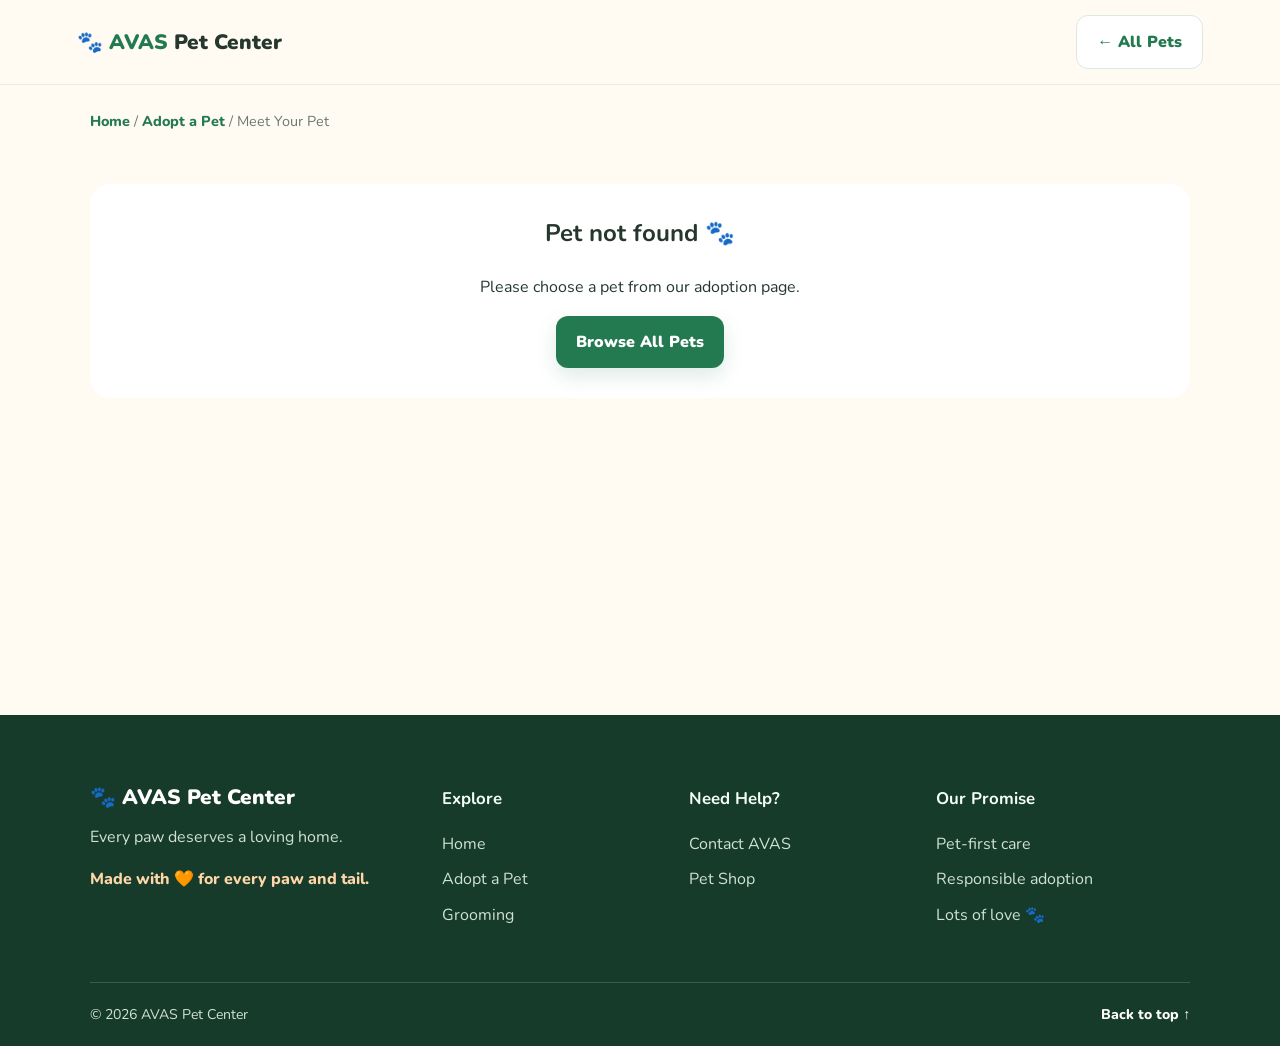
<file: details.html>
<!DOCTYPE html>
<html lang="en">
<head>
  <meta charset="UTF-8">
  <meta name="viewport" content="width=device-width, initial-scale=1.0">
  <meta name="description" content="Meet an adoptable pet at AVAS Pet Center and express your adoption interest.">
  <title>Meet Your Pet | AVAS Pet Center</title>
  <link rel="preconnect" href="https://fonts.googleapis.com">
  <link href="https://fonts.googleapis.com/css2?family=Nunito:wght@400;600;700;800;900&display=swap" rel="stylesheet">
  <link rel="stylesheet" href="style.css">
  <script src="script.js" defer></script>
</head>
<body>
<header class="navbar">
  <a class="logo" href="index.html">🐾 AVAS<span> Pet Center</span></a>
  <a class="btn secondary" href="index.html#adoption">← All Pets</a>
</header>

<main class="details-main">
  <div class="breadcrumb"><a href="index.html">Home</a> / <a href="index.html#adoption">Adopt a Pet</a> / <span id="breadcrumbPet">Meet Your Pet</span></div>

  <section id="petDetailContent">
    <div class="loading-card">Finding your new best friend… 🐾</div>
  </section>

  <section class="section adoption-form-section" id="interest">
    <div class="section-heading">
      <span class="eyebrow">Your journey starts here</span>
      <h2>Interested in <span id="formPetName">adoption</span>?</h2>
      <p>Tell us a little about yourself so our team can follow up with you.</p>
    </div>
    <form id="adoptionForm" class="adoption-form">
      <input type="hidden" name="petId" id="formPetId">
      <div class="form-grid">
        <label>Full name *<input name="name" autocomplete="name" required></label>
        <label>Email address *<input name="email" type="email" autocomplete="email" required></label>
        <label>Phone number *<input name="phone" type="tel" pattern="[0-9+() -]{7,20}" autocomplete="tel" required></label>
        <label>City / Location *<input name="city" autocomplete="address-level2" required></label>
        <label>Home type *
          <select name="homeType" required><option value="">Choose one</option><option>Apartment</option><option>House</option><option>Other</option></select>
        </label>
        <label>Have you owned a pet before? *
          <select name="previousPet" required><option value="">Choose one</option><option>Yes</option><option>No</option></select>
        </label>
        <label class="full-field">Why would you like to adopt this pet? *
          <textarea name="reason" rows="4" required minlength="10" placeholder="Tell us about the home and care you can provide…"></textarea>
        </label>
        <label class="full-field">Anything else we should know?
          <textarea name="message" rows="3" placeholder="Optional message"></textarea>
        </label>
      </div>
      <label class="consent"><input type="checkbox" name="consent" required> I understand this is an expression of interest, and adoption depends on a suitability review and pet availability.</label>
      <button class="btn primary full-width" type="submit">Submit Adoption Interest 🐾</button>
      <p id="adoptionMessage" class="form-message" role="status" aria-live="polite"></p>
      <p class="section-note">Demo form: your details are not sent or stored. Connect a secure backend to receive real applications.</p>
    </form>
  </section>

  <section class="section related-section">
    <div class="section-heading"><span class="eyebrow">More furry friends</span><h2>Meet more <span>companions</span></h2></div>
    <div class="pet-grid" id="relatedPets"></div>
  </section>
</main>

<footer class="footer">
  <div class="footer-grid">
    <div class="footer-brand"><a class="logo footer-logo" href="index.html">🐾 AVAS<span> Pet Center</span></a><p>Every paw deserves a loving home.</p><p class="footer-love">Made with 🧡 for every paw and tail.</p></div>
    <div><h3>Explore</h3><a href="index.html">Home</a><a href="index.html#adoption">Adopt a Pet</a><a href="index.html#grooming">Grooming</a></div>
    <div><h3>Need Help?</h3><a href="index.html#contact">Contact AVAS</a><a href="index.html#shop">Pet Shop</a></div>
    <div><h3>Our Promise</h3><p>Pet-first care</p><p>Responsible adoption</p><p>Lots of love 🐾</p></div>
  </div>
  <div class="footer-bottom"><span>© <span id="year"></span> AVAS Pet Center</span><a href="#">Back to top ↑</a></div>
</footer>

<div id="toast" class="toast" role="status" aria-live="polite"></div>
</body>
</html>
</file>
<file: style.css>
:root {
  --green: #247a50;
  --green-dark: #185b3a;
  --mint: #e5f5e9;
  --orange: #ff9d54;
  --cream: #fffaf2;
  --ink: #26382e;
  --muted: #6c7a70;
  --white: #ffffff;
  --line: #e7eee7;
  --shadow: 0 14px 40px rgba(37, 82, 52, .09);
  --radius: 22px;
}

* { box-sizing: border-box; }
html { scroll-behavior: smooth; scroll-padding-top: 90px; }
body {
  margin: 0;
  background: var(--cream);
  color: var(--ink);
  font-family: "Nunito", sans-serif;
  line-height: 1.65;
}
body, button, input, select, textarea { font-family: "Nunito", sans-serif; }
a { color: inherit; text-decoration: none; }
button { cursor: pointer; }
img { display: block; max-width: 100%; }
button, input, select, textarea { font-size: 1rem; }
button:focus-visible, a:focus-visible, input:focus-visible,
select:focus-visible, textarea:focus-visible {
  outline: 3px solid var(--orange);
  outline-offset: 3px;
}
.sr-only {
  position: absolute; width: 1px; height: 1px; padding: 0;
  margin: -1px; overflow: hidden; clip: rect(0,0,0,0);
  white-space: nowrap; border: 0;
}
.navbar {
  position: sticky; top: 0; z-index: 50;
  display: flex; align-items: center; justify-content: space-between;
  gap: 20px; padding: 15px 6%;
  background: rgba(255,250,242,.94);
  backdrop-filter: blur(14px);
  border-bottom: 1px solid rgba(36,122,80,.1);
}
.logo { font-size: 1.3rem; font-weight: 900; color: var(--green); white-space: nowrap; }
.logo span { color: var(--ink); }
.navbar nav { display: flex; align-items: center; gap: 23px; }
.navbar nav > a { font-size: .92rem; font-weight: 800; }
.navbar nav > a:hover, .footer a:hover { color: var(--orange); }
.menu-toggle { display: none; border: 0; background: transparent; font-size: 1.7rem; }
.cart-button {
  border: 0; border-radius: 999px; padding: 11px 16px;
  color: white; background: var(--green); font-weight: 800;
}
.hero {
  display: grid; grid-template-columns: 1.05fr .95fr;
  align-items: center; gap: 45px; padding: 75px 8% 90px;
  background: radial-gradient(circle at 85% 10%, #d9f1dd 0, transparent 35%), var(--cream);
  overflow: hidden;
}
.hero-content { max-width: 650px; }
.eyebrow {
  display: inline-block; color: var(--green); font-weight: 900;
  font-size: .82rem; letter-spacing: .07em; text-transform: uppercase;
}
h1, h2, h3, p { margin-top: 0; }
.hero h1 { font-size: clamp(2.6rem, 5vw, 4.5rem); line-height: 1.08; letter-spacing: -.04em; margin: 18px 0; }
.hero h1 span, .section-heading h2 span, .care-banner h2 span,
.newsletter h2 span, .details-copy h1 span { color: var(--green); }
.hero-content > p { color: var(--muted); font-size: 1.12rem; max-width: 560px; }
.hero-actions { display: flex; flex-wrap: wrap; gap: 12px; margin: 28px 0; }
.btn {
  display: inline-flex; justify-content: center; align-items: center; gap: 8px;
  border: 0; border-radius: 12px; padding: 13px 20px;
  font-weight: 900; transition: transform .2s, box-shadow .2s, background .2s;
}
.btn:hover { transform: translateY(-3px); }
.primary { background: var(--green); color: white; box-shadow: 0 8px 20px #247a5026; }
.primary:hover { background: var(--green-dark); }
.secondary { background: white; color: var(--green); border: 1px solid #dce9dd; }
.hero-stats { display: flex; gap: 30px; flex-wrap: wrap; margin-top: 36px; }
.hero-stats div { display: flex; flex-direction: column; }
.hero-stats strong { font-size: 1.05rem; color: var(--green); }
.hero-stats small { color: var(--muted); }
.hero-photo { position: relative; max-width: 530px; justify-self: center; width: 100%; }
.hero-photo > img {
  width: 100%; height: 490px; object-fit: cover;
  border-radius: 46% 46% 25px 25px; box-shadow: var(--shadow);
}
.photo-note {
  position: absolute; bottom: 25px; left: -30px; background: white;
  padding: 15px 19px; border-radius: 15px; font-weight: 900;
  box-shadow: var(--shadow);
}
.paw-decoration { position: absolute; right: -20px; top: 5px; font-size: 4rem; transform: rotate(20deg); }

.section { padding: 85px 7%; }
.section-heading { max-width: 760px; margin: 0 auto 35px; text-align: center; }
.section-heading h2, .newsletter h2 { font-size: clamp(2rem, 4vw, 3rem); line-height: 1.2; margin: 10px 0; }
.section-heading p, .newsletter p { color: var(--muted); }
.adoption-section { background: white; }
.filters { display: flex; justify-content: center; gap: 10px; flex-wrap: wrap; margin: 0 0 30px; }
.filter-btn {
  border: 1px solid var(--line); background: white; border-radius: 999px;
  padding: 10px 18px; color: var(--ink); font-weight: 800;
}
.filter-btn.active, .filter-btn:hover { background: var(--green); color: white; border-color: var(--green); }
.pet-grid, .product-grid, .service-grid, .benefit-grid, .testimonial-grid {
  display: grid; grid-template-columns: repeat(3, minmax(0, 1fr)); gap: 24px;
}
.pet-card, .product-card, .service-card {
  background: white; border: 1px solid var(--line); border-radius: var(--radius);
  overflow: hidden; box-shadow: 0 5px 25px #1e54300a;
  transition: transform .25s, box-shadow .25s;
}
.pet-card:hover, .product-card:hover, .service-card:hover {
  transform: translateY(-6px); box-shadow: var(--shadow);
}
.pet-card > img { width: 100%; height: 235px; object-fit: cover; background: var(--mint); }
.pet-card-body { padding: 21px; }
.pet-card-top { display: flex; justify-content: space-between; gap: 10px; align-items: center; }
.pet-card h3, .product-card h3, .service-card h3 { margin: 0; font-size: 1.28rem; }
.pet-tag {
  background: var(--mint); color: var(--green); border-radius: 999px;
  padding: 5px 10px; font-size: .76rem; font-weight: 900;
}
.pet-meta { display: flex; flex-wrap: wrap; gap: 8px 14px; color: var(--muted); font-size: .9rem; margin: 12px 0; }
.pet-card p, .product-card p, .service-card p { color: var(--muted); }
.pet-card .btn { width: 100%; margin-top: 8px; }
.section-note { text-align: center; color: var(--muted); font-size: .87rem; margin: 25px 0 0; }

.care-banner {
  margin: 70px 7%; padding: 55px 7%; border-radius: 30px;
  display: flex; align-items: center; justify-content: space-between; gap: 25px;
  background: linear-gradient(120deg, #e1f3e5, #fff0df);
}
.care-banner > div:first-child { max-width: 570px; }
.care-banner h2 { font-size: clamp(2.2rem, 4vw, 3.5rem); line-height: 1.12; margin: 12px 0; }
.care-banner p { color: var(--muted); }
.care-emoji { font-size: clamp(3rem, 6vw, 5.5rem); white-space: nowrap; }

.service-card { padding: 28px; }
.service-icon { font-size: 2.8rem; margin-bottom: 12px; }
.service-card strong { display: block; color: var(--green); margin: 18px 0; font-size: 1.1rem; }
.service-card .btn { width: 100%; }
.shop-section { background: #f1f8f1; }
.product-card { padding-bottom: 20px; }
.product-card > img { width: 100%; height: 215px; object-fit: cover; background: white; }
.product-card-body { padding: 18px 19px 0; }
.product-card .price { font-size: 1.2rem; font-weight: 900; color: var(--green); margin: 12px 0; }
.product-card .btn { width: 100%; }
.why-section { background: white; }
.benefit-grid { grid-template-columns: repeat(4, minmax(0, 1fr)); }
.benefit-grid article {
  text-align: center; padding: 28px 18px; border: 1px solid var(--line);
  border-radius: 20px; background: var(--cream);
}
.benefit-grid article > span { font-size: 2.5rem; }
.benefit-grid h3 { margin: 12px 0 6px; }
.benefit-grid p { color: var(--muted); font-size: .94rem; margin-bottom: 0; }
.testimonial-section { padding: 85px 7%; background: #f1f8f1; }
.testimonial-grid article { background: white; padding: 26px; border-radius: 20px; box-shadow: var(--shadow); }
.stars { color: #ed9b27; letter-spacing: 3px; margin-bottom: 12px; }
.testimonial-grid p { color: var(--muted); }
.testimonial-grid strong { font-size: .92rem; }
.newsletter { display: flex; align-items: center; justify-content: space-between; gap: 30px; }
.newsletter > div { max-width: 550px; }
.newsletter-form { display: flex; gap: 10px; width: min(100%, 470px); }
.newsletter-form input { flex: 1; min-width: 0; }
input, select, textarea {
  width: 100%; padding: 13px 14px; border: 1px solid #dce6dc;
  border-radius: 11px; background: white; color: var(--ink);
}
textarea { resize: vertical; }
label { display: block; font-weight: 800; font-size: .94rem; }
label input, label select, label textarea { margin-top: 7px; font-weight: 600; }
.full-width { width: 100%; }

.footer {
  position: relative; overflow: hidden; padding: 65px 7% 20px;
  background: #173b2b; color: #f4fff5;
}
.footer-glow {
  position: absolute; width: 320px; height: 320px; border-radius: 50%;
  background: #45bd7950; filter: blur(95px); right: -100px; top: -180px; pointer-events: none;
}
.footer-grid {
  position: relative; display: grid; grid-template-columns: 1.5fr 1fr 1fr 1.2fr;
  gap: 35px; padding-bottom: 45px;
}
.footer-logo, .footer-logo span { color: white; }
.footer-brand > p { color: #d0e2d3; max-width: 330px; margin-top: 16px; }
.footer-love { color: #ffd6a8 !important; font-weight: 800; }
.footer h3 { font-size: 1.05rem; margin: 5px 0 18px; }
.footer-grid > div:not(:first-child) > a { display: block; color: #d0e2d3; margin: 9px 0; }
.footer-grid > div > p:not(.footer-love) { color: #d0e2d3; margin: 9px 0; }
.footer-small { font-size: .78rem; }
.social-links { display: flex; gap: 10px; margin-top: 20px; }
.social-links a {
  width: 38px; height: 38px; border-radius: 50%; display: grid;
  place-items: center; border: 1px solid #ffffff50; font-weight: 900;
}
.social-links a:hover { background: var(--orange); color: var(--ink); }
.footer-bottom {
  border-top: 1px solid #ffffff28; padding-top: 20px; display: flex;
  justify-content: space-between; gap: 15px; color: #d0e2d3; font-size: .88rem;
}
.footer-bottom a { color: white; font-weight: 800; }

.modal {
  border: 0; border-radius: 22px; padding: 26px; width: min(92%, 520px);
  max-height: 85vh; overflow-y: auto; box-shadow: 0 25px 100px #102b1e60;
}
.modal::backdrop { background: #122b1fc4; backdrop-filter: blur(4px); }
.modal-heading { display: flex; justify-content: space-between; align-items: center; gap: 12px; }
.modal-heading h2 { margin: 0 0 20px; }
.close-modal { border: 0; background: var(--mint); border-radius: 50%; width: 36px; height: 36px; margin-bottom: 15px; }
.form-stack { display: grid; gap: 16px; }
.form-stack label { margin: 0; }
.form-message { color: var(--green); font-weight: 800; margin: 0; }
.cart-row { display: grid; grid-template-columns: 1fr auto auto; gap: 12px; align-items: center; padding: 14px 0; border-bottom: 1px solid var(--line); }
.cart-row button { border: 0; color: #a33; background: #fff0ed; border-radius: 8px; padding: 7px 10px; }
.cart-total { display: flex; justify-content: space-between; font-size: 1.15rem; padding: 20px 0; }
.toast {
  position: fixed; z-index: 100; bottom: 24px; left: 50%;
  transform: translate(-50%, 20px); opacity: 0; pointer-events: none;
  background: #173b2b; color: white; padding: 13px 22px; border-radius: 12px;
  box-shadow: var(--shadow); transition: .25s; width: max-content; max-width: 90%;
}
.toast.show { transform: translate(-50%, 0); opacity: 1; }
.details-main { min-height: 70vh; }
.breadcrumb { padding: 25px 7% 0; color: var(--muted); font-size: .9rem; }
.breadcrumb a { color: var(--green); font-weight: 800; }
.pet-detail-layout {
  display: grid; grid-template-columns: 1fr 1fr; gap: 45px;
  align-items: center; padding: 35px 7% 60px;
}
.detail-photo { width: 100%; height: 480px; object-fit: cover; border-radius: 28px; box-shadow: var(--shadow); }
.details-copy h1 { font-size: clamp(2.5rem, 4vw, 3.8rem); line-height: 1.1; margin: 12px 0; }
.detail-description { color: var(--muted); }
.detail-facts { display: grid; grid-template-columns: repeat(2, 1fr); gap: 12px; margin: 25px 0; }
.detail-facts div { background: white; border: 1px solid var(--line); border-radius: 13px; padding: 14px; }
.detail-facts small { display: block; color: var(--muted); }
.detail-facts strong { color: var(--green); }
.detail-actions { display: flex; flex-wrap: wrap; gap: 12px; margin-top: 24px; }
.adoption-form-section { background: white; }
.adoption-form { max-width: 850px; margin: auto; padding: 30px; border: 1px solid var(--line); border-radius: 22px; box-shadow: var(--shadow); }
.form-grid { display: grid; grid-template-columns: 1fr 1fr; gap: 20px; }
.full-field { grid-column: 1 / -1; }
.consent { display: flex; gap: 10px; align-items: flex-start; margin: 24px 0; font-weight: 600; }
.consent input { width: 18px; height: 18px; margin-top: 4px; flex-shrink: 0; }
.related-section { background: #f1f8f1; }
.loading-card { margin: 50px 7%; padding: 30px; background: white; border-radius: 20px; text-align: center; }

@media (max-width: 1000px) {
  .navbar { padding-inline: 4%; }
  .navbar nav { gap: 12px; }
  .navbar nav > a { font-size: .83rem; }
  .hero { padding-inline: 6%; gap: 25px; }
  .pet-grid, .product-grid, .service-grid, .testimonial-grid { grid-template-columns: repeat(2, minmax(0, 1fr)); }
  .benefit-grid { grid-template-columns: repeat(2, minmax(0, 1fr)); }
  .footer-grid { grid-template-columns: repeat(2, 1fr); }
}
@media (max-width: 720px) {
  .navbar { flex-wrap: wrap; }
  .menu-toggle { display: block; }
  .navbar nav {
    display: none; width: 100%; align-items: stretch; flex-direction: column;
    gap: 0; padding: 10px 0;
  }
  .navbar nav.open { display: flex; }
  .navbar nav > a { padding: 11px 4px; font-size: .98rem; }
  .cart-button { align-self: flex-start; }
  .hero { grid-template-columns: 1fr; padding: 55px 6%; }
  .hero-photo { width: min(100%, 480px); margin-top: 15px; }
  .hero-photo > img { height: 370px; }
  .photo-note { left: -5px; }
  .section, .testimonial-section { padding: 65px 5%; }
  .care-banner { margin: 35px 5%; padding: 35px 7%; flex-direction: column; align-items: flex-start; }
  .care-emoji { font-size: 3.5rem; }
  .newsletter { flex-direction: column; align-items: stretch; }
  .newsletter-form { width: 100%; }
  .pet-detail-layout { grid-template-columns: 1fr; padding-inline: 5%; gap: 25px; }
  .detail-photo { height: 350px; }
  .adoption-form { padding: 20px; }
}
@media (max-width: 480px) {
  .logo { font-size: 1.1rem; }
  .hero h1 { font-size: 2.55rem; }
  .hero-stats { gap: 18px; }
  .pet-grid, .product-grid, .service-grid, .testimonial-grid,
  .benefit-grid, .footer-grid { grid-template-columns: 1fr; }
  .pet-card > img { height: 250px; }
  .newsletter-form { flex-direction: column; }
  .form-grid { grid-template-columns: 1fr; }
  .full-field { grid-column: auto; }
  .footer-bottom { flex-direction: column; }
  .detail-facts { grid-template-columns: 1fr 1fr; }
  .cart-row { grid-template-columns: 1fr auto; }
  .cart-row button { grid-column: 2; }
}
@media (prefers-reduced-motion: reduce) {
  *, *::before, *::after {
    scroll-behavior: auto !important;
    animation-duration: .01ms !important;
    transition-duration: .01ms !important;
  }
}
</file>
